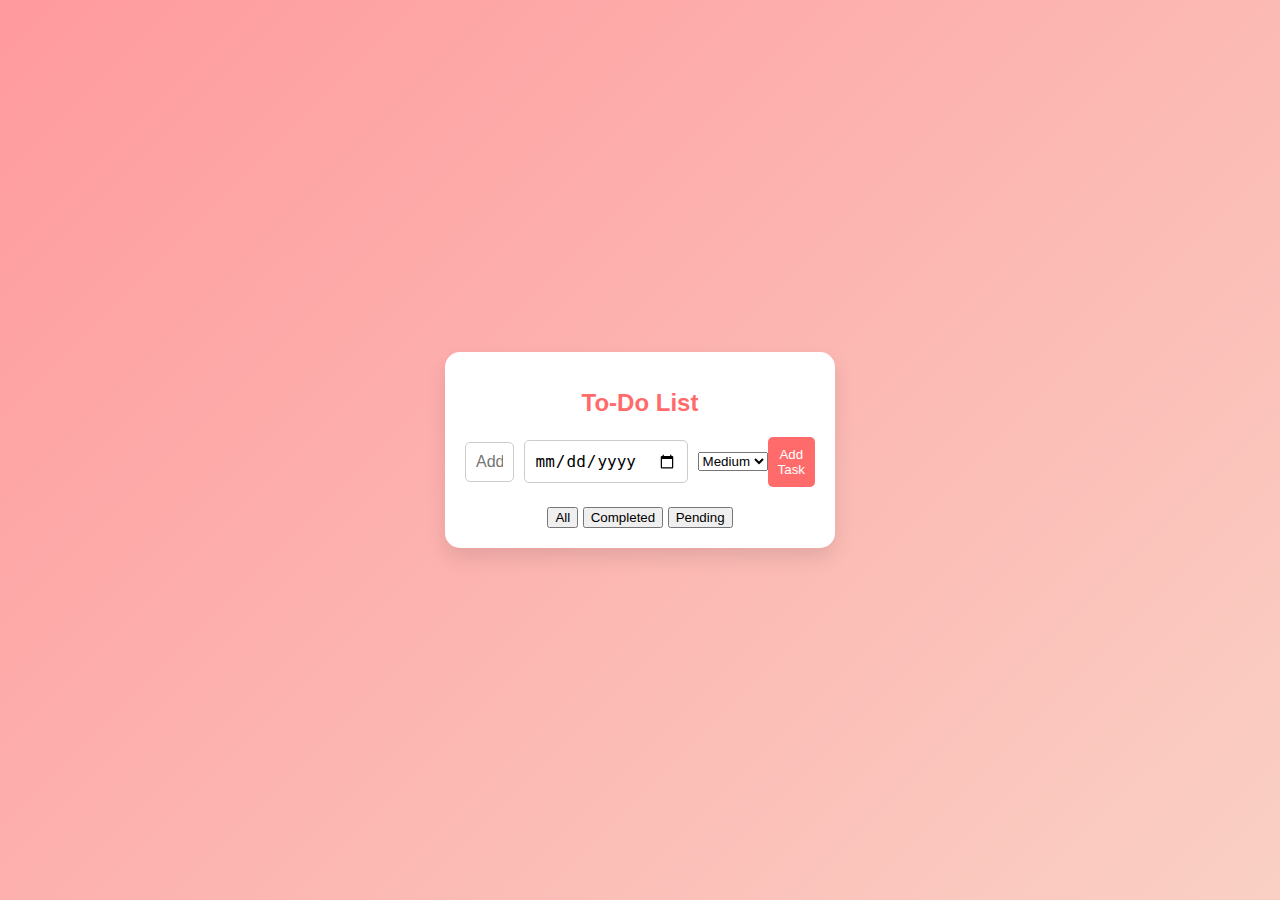
<file: index.html>
<!DOCTYPE html>
<html lang="en">
<head>
    <meta charset="UTF-8">
    <meta name="viewport" content="width=device-width, initial-scale=1.0">
    <title>To-Do List App</title>
    <link rel="stylesheet" href="style.css">
</head>
<body>
    <div class="container">
        <h1>To-Do List</h1>
        <div class="input-container">
            <label></label>
  <input type="text" id="new-task" placeholder="Add a new task">
  
  <input type="date" id="due-date">

  <select id="priority">
      <option value="High">High</option>
      <option value="Medium" selected>Medium</option>
      <option value="Low">Low</option>
  </select>
  
  <button id="add-task-btn">Add Task</button>
        </div>
        <ul id="task-list"></ul>
        <div class="filter-buttons">
            <button onclick="filterTasks('all')">All</button>
            <button onclick="filterTasks('completed')">Completed</button>
            <button onclick="filterTasks('pending')">Pending</button>
        </div>
        <div class="progress-container">
            <div id="progress-bar"></div>
        </div>

    </div>
    <script src="script.js"></script>
</body>
</html>
</file>
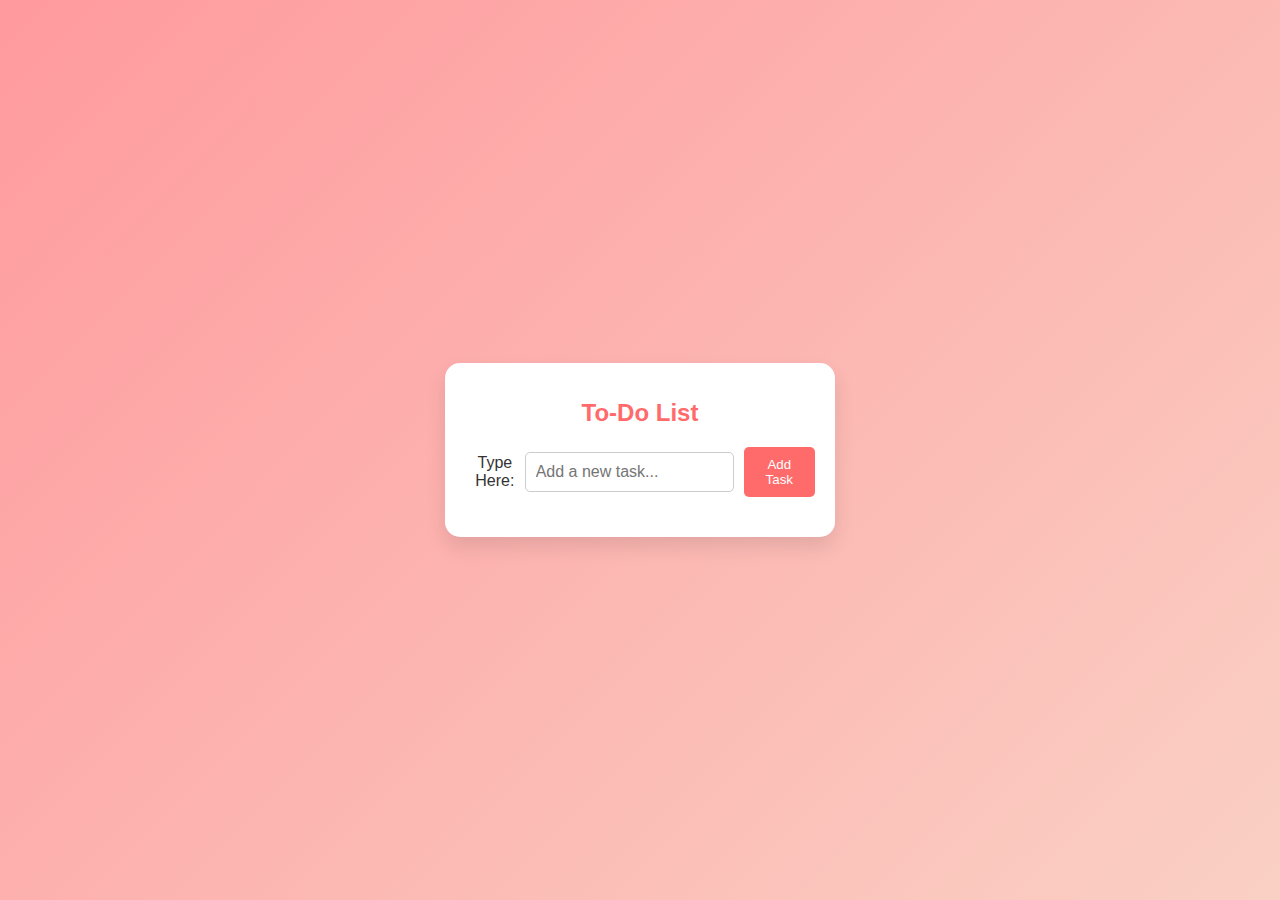
<file: main.html>
<!DOCTYPE html>
<html lang="en">
<head>
    <meta charset="UTF-8">
    <meta name="viewport" content="width=device-width, initial-scale=1.0">
    <title>To-Do List App</title>
    <link rel="stylesheet" href="style.css">
</head>
<body>
    <div class="container">
        <h1>To-Do List</h1>
        <div class="input-container">
            <label for="">Type Here: </label>
            <input type="text" id="new-task" placeholder="Add a new task...">
            <button id="add-task-btn">Add Task</button>
        </div>
        <ul id="task-list"></ul>
    </div>
    <script src="script.js"></script>
</body>
</html>
</file>
<file: style.css>
body {
    font-family: 'Segoe UI', Tahoma, Geneva, Verdana, sans-serif;
    background-color: #f7f7f7;
    margin: 0;
    padding: 0;
    display: flex;
    justify-content: center;
    align-items: center;
    height: 100vh;
    background: linear-gradient(135deg, #ff9a9e 0%, #fad0c4 100%);
}

.container {
    background-color: #ffffff;
    color: #333;
    padding: 20px;
    border-radius: 15px;
    box-shadow: 0 10px 20px rgba(0, 0, 0, 0.1);
    width: 350px;
    text-align: center;
    transition: all 0.3s;
}

.container:hover {
    box-shadow: 0 15px 30px rgba(0, 0, 0, 0.2);
}

h1 {
    font-size: 24px;
    margin-bottom: 20px;
    color: #ff6b6b;
}

.input-container {
    display: flex;
    align-items: center;
    margin-bottom: 20px;
}

.input-container input {
    width: 70%;
    padding: 10px;
    border: 1px solid #ccc;
    border-radius: 5px;
    margin-right: 10px;
    font-size: 16px;
    transition: all 0.3s;
}

.input-container input:focus {
    border-color: #ff6b6b;
    box-shadow: 0 0 5px rgba(255, 107, 107, 0.5);
    outline: none;
}

.input-container button {
    width: 25%;
    padding: 10px;
    background-color: #ff6b6b;
    color: white;
    border: none;
    border-radius: 5px;
    cursor: pointer;
    transition: background-color 0.3s;
}

.input-container button:hover {
    background-color: #ff3b3b;
}

ul {
    list-style-type: none;
    padding: 0;
    margin: 0;
}

li {
    display: flex;
    justify-content: space-between;
    align-items: center;
    padding: 10px;
    background-color: #f9f9f9;
    margin-top: 10px;
    border-radius: 5px;
    border: 1px solid #ddd;
    transition: background-color 0.3s;
}

li:hover {
    background-color: #f1f1f1;
}

li.completed {
    text-decoration: line-through;
    color: gray;
}

.delete-btn {
    background-color: #ff6b6b;
    color: white;
    border: none;
    padding: 5px 10px;
    border-radius: 5px;
    cursor: pointer;
    transition: background-color 0.3s;
}

.delete-btn:hover {
    background-color: #ff3b3b;
}
</file>
